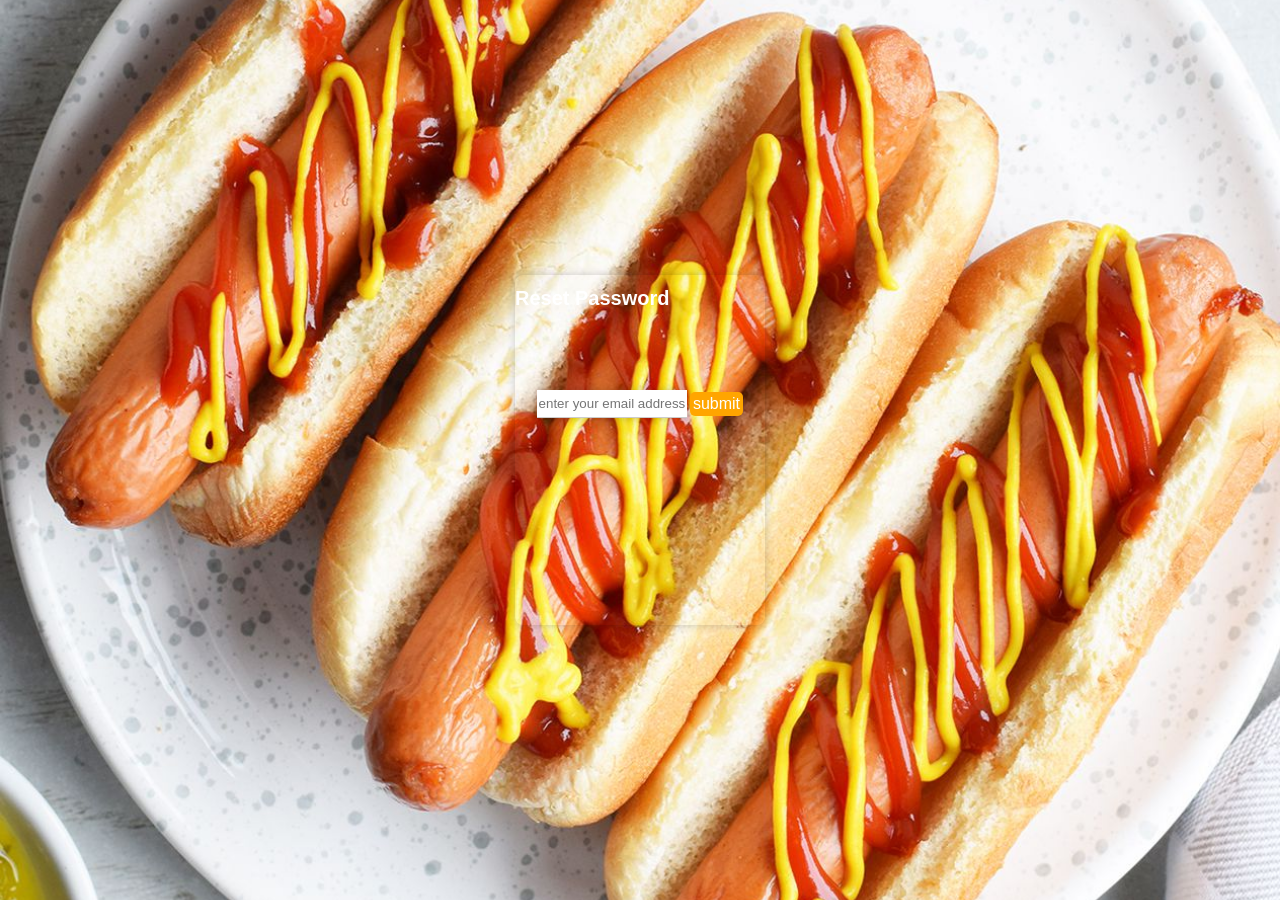
<file: forget_password.html>
<!DOCTYPE html>
<html lang="en-us">
  <head>
    <meta charset="UTF-8">
    <title>forget password | </title>
    <meta name="viewport" content="width=device-width, initial-scale=1.0">
    <link rel="stylesheet" href="forget_password.css">
  </head>
  <body>
    <div class="wrapper">
      <div class="menu-wrapper">
        <div class="content"><h1>reset password</h1></div>
        <div class="form">
          <form>
            <input type="text" name="" placeholder="enter your email address">
          </form>
          <a href="#" class="submit-btn">submit</a>
        </div>
      </div>
    </div>
    
    
    
    
    
    
    
    
  </body>
</html>
</file>
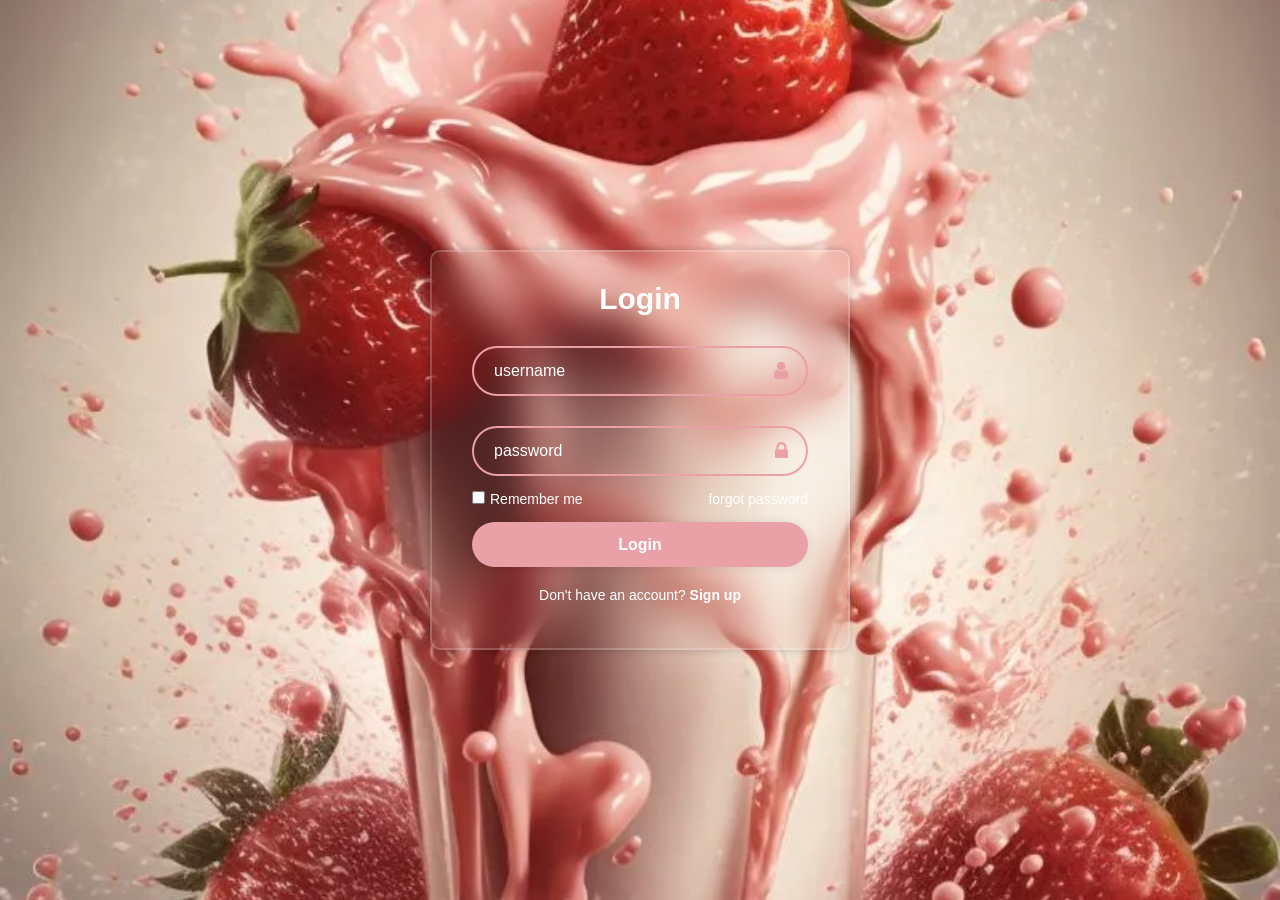
<file: login.html>
<!DOCTYPE html>
<html lang="en-us">
<head>
  <meta charset="UTF-8">
  <meta name="viewport" content="width=device-width, initial-scale=1">
  <link rel="stylesheet" href="https://stackpath.bootstrapcdn.com/font-awesome/4.7.0/css/font-awesome.min.css">
  <link rel="stylesheet" href="login.css" content="text/css">
  <title>Customer Login | Project 9</title>
</head>
<body>
  <div class="wrapper">
    <form action="">
    <h1>Login </h1>
    <div class="input-box">
      <input type="text" placeholder="username" required>
      <i class="fa fa-user"></i>
    </div>
    <div class="input-box">
  <input type="password" placeholder="password" required>
   <i class="fa fa-lock"></i>
</div>
<div class="remember-me">
  <label><input type="checkbox">Remember me</label>
  <a href="forget_password.html">forgot password</a>
</div>
<button class="btn" type="submit">Login</button>
<div class="Signup-link">
  <p>Don't have an account? <a href="register.html">Sign up</a></p>
</div>
    </form>
  </div>
  
</body>
</html>
</file>
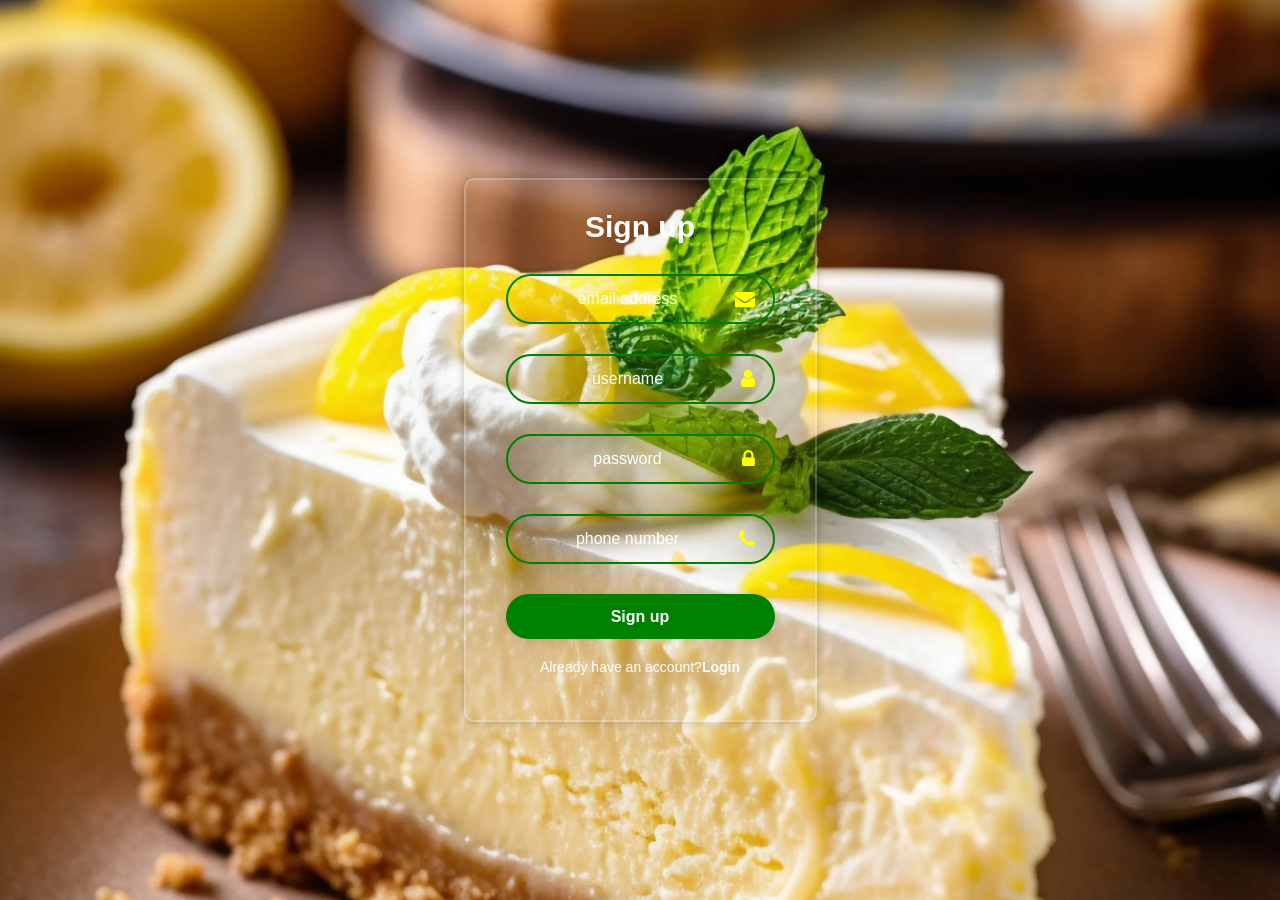
<file: register.html>
<!DOCTYPE html>
<html>

<head>
  <meta charset="UTF-8">
  <meta name="viewport" content="width=device-width, initial-scale=1">
  <link rel="stylesheet" href="https://stackpath.bootstrapcdn.com/font-awesome/4.7.0/css/font-awesome.min.css">
<link rel="stylesheet" href="register.css">
  <title>Sign up | Group 9</title>
</head>
<body>
  <div class="wrapper">
    <form action="">
      <h1>Sign up</h1>
      <div class="text-box">
       <input type="text" placeholder="email address">
       <i class="fa fa-envelope"></i>
      </div>
      <div class="text-box">
  <input type="text" placeholder="username" required>
  <i class="fa fa-user"></i>
</div>
      <div class="text-box">
  <input type="password" placeholder="password" required>
  <i class="fa fa-lock"></i>
</div>
<div class="text-box">
  <input type="tel" placeholder="phone number" required>
  <i class="fa fa-phone"></i>
</div>
<button class="btn" type="submit">Sign up</button>
<div class="Account">
  <p>Already have an account?<a href="login.html">Login</a></p>
</div>
    </form>
    </div>
<script></script>
</body>
</html>
</file>
<file: forget_password.css>
* {
  margin:0px;
  padding:0px;
  text-decoration:none;
  border:none;
  box-sizing:border-box;
  font-family:'poppins', sans-serif;
}

.wrapper {
  min-height:100vh;
  background:url(Hot_dog.jpg);
  background-size:cover;
  background-repeat:no-repeat;
  background-position:center;
  display:flex;
  align-items:center;
  justify-content:center;
}
.wrapper .menu-wrapper {
  backdrop-filter: blur;
  height:350px;
  width:250px;
  background:transparent;
  align-items:center;
  border-radius:8px;
  box-shadow:0 0 10px 0 rgba(0,0,0,0.2);
}
.wrapper .menu-wrapper .content h1 {
  font-size:20px;
  text-transform:capitalize;
  font-family:sans-serif;
  margin-bottom:55px;
  left:14px;
  margin-top:12px;
  color:#fff;
}
.wrapper .menu-wrapper .form {
  padding:25px;
  align-items: center;
  justify-content:center;
  display:flex;
}
.wrapper .menu-wrapper .form form input {
  width:150px;
  height:28px;
  outline:none;
  box-shadow:0 0 10px rgba(0,0,0,0.2);
  border-bottom:1px solid rgba(0,0,0,0.2);
}
.wrapper .menu-wrapper .form .submit-btn {
  background:orange;
  color:#fff;
  padding:3px;
  border-radius:5px;
  margin-left:3px;
}
.wrapper .menu-wrapper .form form input::placeholder {
  text-align:center;
}
.wrapper .menu-wrapper .form .submit-btn:hover {
  background:yellow;
  color:#fff;
  transition:0.3s;
}
</file>
<file: login.css>
* {
  margin:0px;
  padding:0px;
  box-sizing:border-box;
  font-family:sans-serif;
  
}
body {
  justify-content:center;
  display:flex;
  align-items:center;
  min-height:100vh;
  background:url("Background4.jpg") no-repeat;
  background-size:cover;
  background-position:center;
  
}
.wrapper {
  backdrop-filter:blur(20px);
  width:420px;
  background:transparent;
  border:2px solid rgba(255, 255, 255, .2);
  box-shadow:0 0 10px rgba(0, 0, 0, .2);
  color:#fff;
  border-radius:10px;
  padding:30px 40px;
}
.wrapper h1 {
  font-size:30px;
  text-align:center;
}
.wrapper .input-box {
  background:transparent;
  position:relative;
  width:100%;
  height:50px;
  margin:30px 0;
}
.input-box input {
  color:#fff;
  width:100%;
  height:100%;
  border:none;
  outline:none;
  border:2px solid #EAA0A7;
  border-radius:40px;
  font-size:16px;
  background:transparent;
  padding:20px 45px 20px 20px;
}
.input-box input:hover {
  border:2px solid #fff;
  transition:0.5s;
}
.input-box input::placeholder {
  color:#fff;
}
.input-box i {
  color:#EAA0A7;
  position:absolute;
  right:20px;
  top:50%;
  font-size:20px;
  transform:translatey(-50%);
}
.wrapper .remember-me {
  display:flex;
  justify-content:space-between;
  font-size:14px;
  margin:-15px 0 15px;
}
.remember-me label input {
  accent-color:#EAA0A7;
  margin-right:5px;
}
.remember-me a {
  text-decoration:none;
  color:#fff;
}
.remember-me a:hover{
  text-decoration:underline;
}
.wrapper .btn {
  width:100%;
  height:45px;
  background:#EAA0A7;
  border:none;
  outline:none;
  border-radius:40px;
  box-shadow:0 0 10px rgba(0, 0, 0, .1);
  cursor:pointer;
  font-size:16px;
  font-weight:600;
  color:#fff;
}
.wrapper .btn:hover {
  background:#fff;
  color:#EAA0A7;
  transition:0.5s ease;
}

.wrapper .Signup-link {
  font-size:14px;
  margin:20px 0 15px;
  text-align:center;
}
.Signup-link p a {
  color:#fff;
  text-decoration:none;
  font-weight:600;
  
}
.Signup-link p a:hover {
  text-decoration:underline;
}
</file>
<file: register.css>
*{
  margin:0px;
  padding:0px;
  box-sizing:border-box;
  text-decoration:none;
}

body {
  display:flex;
  justify-content:center;
  font-family:sans-serif;
  min-height:100vh;
  align-items:center;
  background:url("Background1.jpg") no-repeat;
  background-position:center;
  background-size:cover;
}


.wrapper {
  background-color:transparent;
  border-radius:10px;
  padding:30px 40px;
  align-items:center;
  border:2px solid rgba(255, 255, 255, .2);
  box-shadow:0 0 10px rgba(0, 0, 0, .2);
  backdrop-filter:blur(50%);
}
.wrapper h1 {
  color:#fff;
  font-size:30px;
  text-align:center;
}
.wrapper .text-box {
  width:100%;
  height:50px;
  position:relative;
  margin:30px 0;
}
.text-box input {
  height:100%;
  width:100%;
  border:none;
  outline:none;
  color:#fff;
  border:2px solid green;
  border-radius:40px;
  background:transparent;
  padding:20px 45px 20px 20px;
  font-size:16px;
}
.text-box i {
  font-size:20px;
  color:yellow;
  position:absolute;
  right:20px;
  top:50%;
  transform:translatey(-50%);
  
}
.text-box input:hover{
  border:2px solid yellow;
}
.text-box input::placeholder {
  color:#fff;
  text-align:center;
}
.wrapper .btn {
  width:100%;
  height:45px;
  background:green;
  border:none;
  outline:none;
  border-radius:40px;
  box-shadow:0 0 10px rgba(0, 0, 0, .1);
  cursor:pointer;
  font-size:16px;
  font-weight:600;
  color:#fff;
}
.wrapper .btn:hover {
  background:yellow;
  color:#fff;
  transition:0.5s ease;
}

.wrapper .Account {
  font-size:14px;
  margin:20px 0 15px;
  text-align:center;
}
.Account p {
  color:#fff;
}
.Account p a {
  color:#fff;
  text-decoration:none;
  font-weight:600;
  
}
.Account p a:hover {
  text-decoration:underline;
}
</file>
